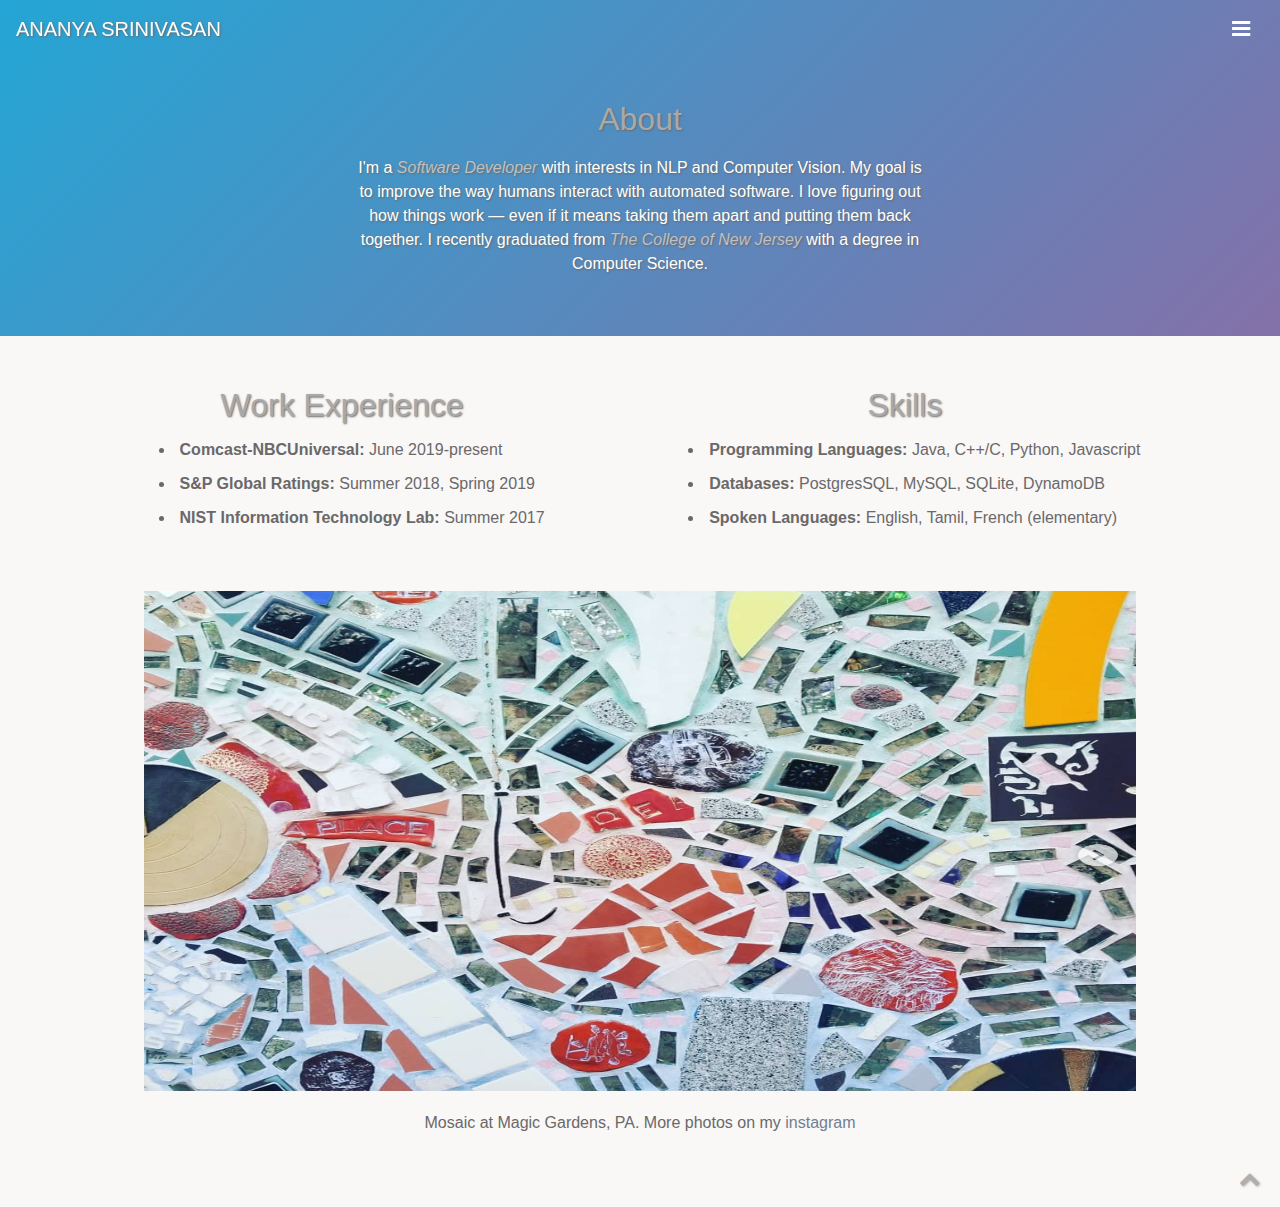
<file: about.html>
<!DOCTYPE html>
<html>
	<title>Ananya Srinivasan</title>
	<meta name="viewport" content="width=device-width, initial-scale=1">
	<link rel="stylesheet" href="https://stackpath.bootstrapcdn.com/bootstrap/4.3.1/css/bootstrap.min.css" integrity="sha384-ggOyR0iXCbMQv3Xipma34MD+dH/1fQ784/j6cY/iJTQUOhcWr7x9JvoRxT2MZw1T" crossorigin="anonymous">
	<link rel="stylesheet" href="https://cdnjs.cloudflare.com/ajax/libs/font-awesome/4.7.0/css/font-awesome.min.css">
	<link rel="stylesheet" href="./styles.css">
	<script src="https://ajax.googleapis.com/ajax/libs/jquery/3.3.1/jquery.min.js"></script>
	<script src="https://stackpath.bootstrapcdn.com/bootstrap/4.0.0/js/bootstrap.min.js"></script>
	
	<head>
		<link rel="shortcut icon" type="image/x-icon" href="Screen Shot 2018-10-06 at 3.01.13 PM.png">
		<script language="JavaScript" type="text/javascript">
			$(function () {
			  $(document).scroll(function () {
				let $nav = $(".fixed-top");
				
				$nav.toggleClass('scrolled', $(this).scrollTop() > $nav.height());
			  });
			});
			
			$(function() {
				//open menu
				$('#btn').on('show.bs.dropdown', function () {
					$('.dropdown-menu').first().stop(true, true).slideDown();
					$('#icon').removeClass('fa fa-bars fa-lg');
					$('#icon').addClass('fa fa-times fa-lg');
				});
			});
			
			$(function() {
				//close menu
				$('#btn').on('hide.bs.dropdown', function () {
					$('.dropdown-menu').first().stop(true, true).slideUp();
					$('#icon').removeClass('fa fa-times fa-lg');
					$('#icon').addClass('fa fa-bars fa-lg');
				});
			});
		</script>
		
  		<style>
  		
  			#about {
  				text-align: center;
  				color: DarkGray;
  				text-shadow: 1px 1px 2px DimGray;
  			}
  			
  			#res-head {
  				text-align: center;
  				color: DarkGray;
  				text-shadow: 1px 1px 2px DimGray;
  				padding-top: 30px;
  			}
  			
  			li {
  				color: DimGray;
  				text-align: left;
  				padding: 5px;
  			}
  			
  			#hd {
  				color: white;
  				text-shadow: 1px 1px 2px DimGray;
  				width: 50%;
  				margin:0 auto;
  				text-align: center;
  				padding: 10px;
  			}
  			
  			#foot {
				padding: 20px;
				opacity: 0.5;
				float: right;
			}
  			
  			.resume {
  				margin: 0 auto;
  				display: flex;
  				flex-direction: row;
  				justify-content: space-evenly;
  				padding: 20px;
  			}
  			
  			#dd {
  				color: DimGray;
  				text-align: center;
  			}
  			
  			a {
  				color: SlateGray;
  			}
  			
  			a:hover {
  				color: SlateGray;
  			}
  		</style>
	</head>
	
	<body>
		<span id="top"></span>
		<header>
			<nav class="navbar navbar-expand fixed-top">	
				<div class="mx-auto order-0">
					<a id="head" class="navbar-brand mx-auto" href="./index.html">ANANYA SRINIVASAN</a>
				</div>
				<div class="w-100 order-3">
					<button class="navbar-nav ml-auto dropdown" id="btn">
						<a class="nav-link dropdown-toggle" href="#" id="navbarDropdownMenuLink" data-toggle="dropdown" aria-haspopup="true" aria-expanded="false">
						  <i id="icon" style="color: white;" class="fa fa-bars fa-lg"></i>
						</a>
						<div id="menu" class="dropdown-menu dropdown-menu-right" aria-labelledby="navbarDropdownMenuLink">
						  <a class="dropdown-item" href="./projects.html">Projects</a>
						  <a class="dropdown-item" href="./contact.html">Contact</a>
						</div>
					</button>
				</div>
			</nav>
		</header>
		
		<div id="outer">
			<div id="desc">
				<h4 id="about">About</h4>
				<p id="hd">I'm a <i style="color:silver;">Software Developer</i> with interests in NLP and Computer Vision. My goal is to improve the way humans interact with automated software. I love figuring out how things work — even if it means taking them apart and putting them back together. I recently graduated from <a href="https://tcnj.edu/"><i style="color:silver;">The College of New Jersey</i></a> with a degree in Computer Science.</p>
			</div>
			
			<div class="resume">
					<div class="resume-child">
						<h4 id="res-head">Work Experience</h4>
						<ul>
							<li><b>Comcast-NBCUniversal:</b> June 2019-present</li>
							<li><b>S&P Global Ratings:</b> Summer 2018, Spring 2019</li>
							<li><b>NIST Information Technology Lab:</b> Summer 2017</li>
						</ul>
					</div>
					
					<div class="resume-child">
						<h4 id="res-head">Skills</h4>
						<ul>
							<li><b>Programming Languages: </b> Java, C++/C, Python, Javascript</li>
							<li><b>Databases: </b>PostgresSQL, MySQL, SQLite, DynamoDB</li>
							<li><b>Spoken Languages: </b>English, Tamil, French (elementary)</li>
						</ul>
					</div>
			</div>
			
			<div class="resume">
				<img src="./images/mosaic.png" alt="mosaic" width="80%" height="500">
			</div>
			
			<p id="dd">Mosaic at Magic Gardens, PA. More photos on my <a href="https://www.instagram.com/ananya.mous/">instagram</a></p>
		</div>
		
		<footer>
			<a href="#top"><i id="foot" style="color: DimGray;" class="fa fa-chevron-up fa-lg"></i></a>
		</footer>
	</body>
</html>
</file>
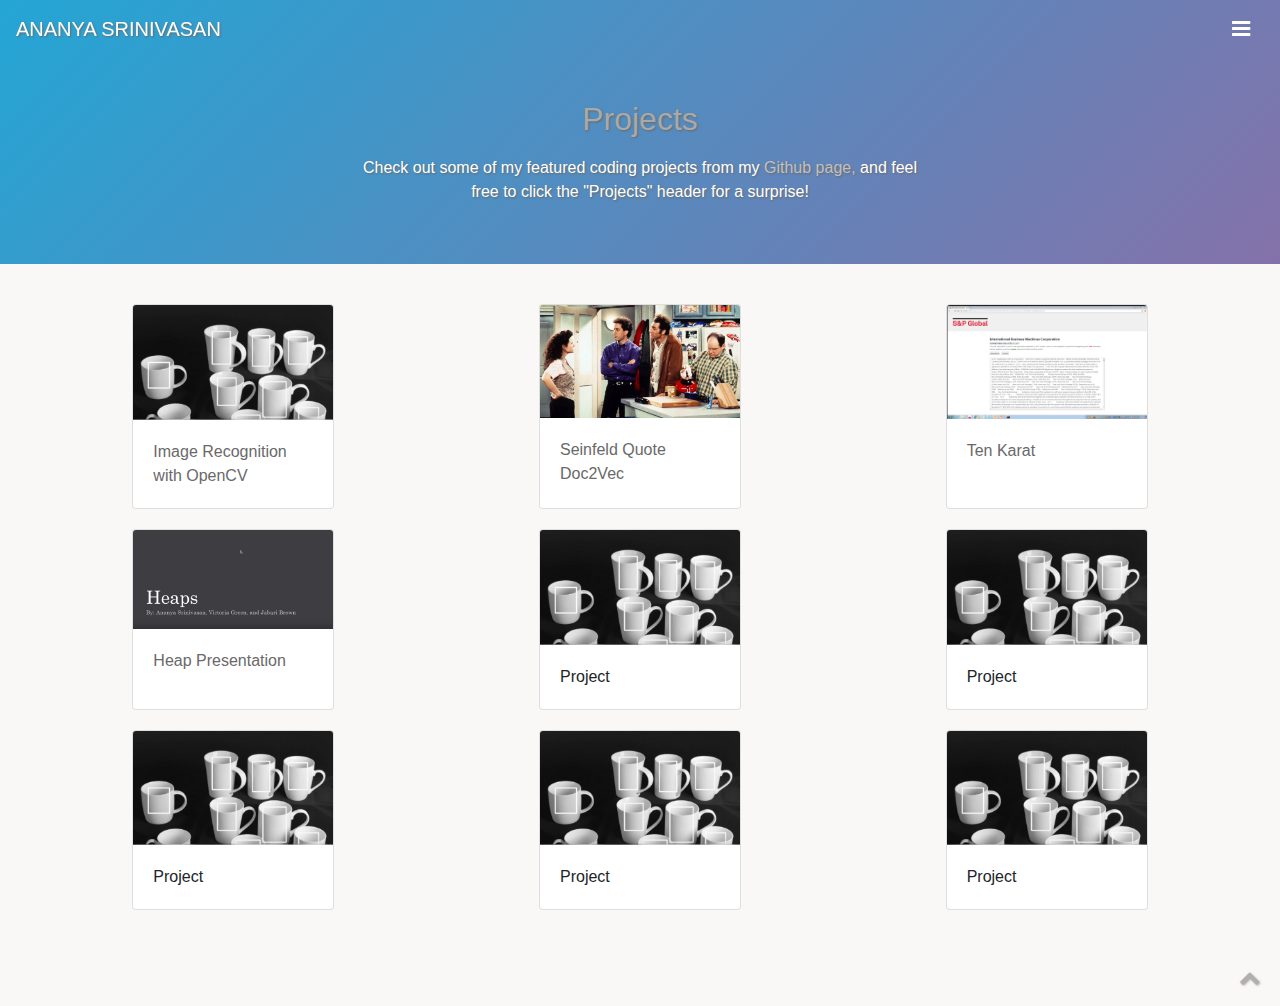
<file: projects.html>
<!DOCTYPE html>
<html>
	<title>Ananya Srinivasan</title>
	<meta name="viewport" content="width=device-width, initial-scale=1">
	<link rel="stylesheet" href="https://stackpath.bootstrapcdn.com/bootstrap/4.3.1/css/bootstrap.min.css" integrity="sha384-ggOyR0iXCbMQv3Xipma34MD+dH/1fQ784/j6cY/iJTQUOhcWr7x9JvoRxT2MZw1T" crossorigin="anonymous">
	<link rel="stylesheet" href="https://cdnjs.cloudflare.com/ajax/libs/font-awesome/4.7.0/css/font-awesome.min.css">
	<link rel="stylesheet" href="./styles.css">
	<script src="https://ajax.googleapis.com/ajax/libs/jquery/3.3.1/jquery.min.js"></script>
	<script src="https://stackpath.bootstrapcdn.com/bootstrap/4.0.0/js/bootstrap.min.js"></script>
	
	<link href='https://fonts.googleapis.com/css?family=Sofia' rel='stylesheet'>
	<link href='https://fonts.googleapis.com/css?family=Gugi' rel='stylesheet'>
	<link href='https://fonts.googleapis.com/css?family=Poppins' rel='stylesheet'>
	<link href='https://fonts.googleapis.com/css?family=Modak' rel='stylesheet'>
	<link href='https://fonts.googleapis.com/css?family=Lobster' rel='stylesheet'>
	<link href='https://fonts.googleapis.com/css?family=Source Code Pro' rel='stylesheet'>
	
	<head>
		<link rel="shortcut icon" type="image/x-icon" href="Screen Shot 2018-10-06 at 3.01.13 PM.png">
		<script language="JavaScript" type="text/javascript">
			$(function () {
			  $(document).scroll(function () {
				let $nav = $(".fixed-top");
				
				$nav.toggleClass('scrolled', $(this).scrollTop() > $nav.height());
			  });
			});
			
			$(function() {
				//open menu
				$('#btn').on('show.bs.dropdown', function () {
					$('.dropdown-menu').first().stop(true, true).slideDown();
					$('#icon').removeClass('fa fa-bars fa-lg');
					$('#icon').addClass('fa fa-times fa-lg');
				});
			});
			
			$(function() {
				//close menu
				$('#btn').on('hide.bs.dropdown', function () {
					$('.dropdown-menu').first().stop(true, true).slideUp();
					$('#icon').removeClass('fa fa-times fa-lg');
					$('#icon').addClass('fa fa-bars fa-lg');
				});
			});
			
			function fontChange(){
				let family = new Array;
				family[0] = "\"Sofia\"";
				family[1] = "\"Gugi\"";
				family[2] = "\"Poppins\"";
				family[3] = "\"Modak\"";
				family[4] = "\"Lobster\"";
				family[5] = "\"Source Code Pro\"";
				
				let randFont = Math.floor(Math.random()*family.length);
				document.getElementById("about").style.fontFamily = family[randFont];
			}
		</script>
		
  		<style>
  		
  			#about {
  				text-align: center;
  				color: DarkGray;
  				text-shadow: 1px 1px 2px DimGray;
  				cursor: pointer;
  			}
  			
  			#hd {
  				color: white;
  				text-shadow: 1px 1px 2px DimGray;
  				width: 50%;
  				margin:0 auto;
  				text-align: center;
  				padding: 10px;
  			}
  			
  			#foot {
				padding: 20px;
				opacity: 0.5;
				float: right;
			}

  			a {
  				color: Silver;
  			}
  			
  			a:hover {
  				color: SlateGray;
  			}
  			
  			#cardlink {
  				color: DimGray;
  			}
  			
  			.grid-container {
  				display: grid;
  				grid-gap: 20px;
  				grid-template-columns: auto auto auto;
  				align-items: center;
  				justify-items: center;
  				padding: 40px;
  			}
  			
  			.card {
  				height: 100%;
  			}
  			
  			.card:hover {
  				box-shadow: 2px 2px 5px 1px grey; 
  			}
  		</style>
	</head>
	
	<body>
		<span id="top"></span>
		<header>
			<nav class="navbar navbar-expand fixed-top">	
				<div class="mx-auto order-0">
					<a id="head" class="navbar-brand mx-auto" href="./index.html">ANANYA SRINIVASAN</a>
				</div>
				<div class="w-100 order-3">
					<button class="navbar-nav ml-auto dropdown" id="btn">
						<a class="nav-link dropdown-toggle" href="#" id="navbarDropdownMenuLink" data-toggle="dropdown" aria-haspopup="true" aria-expanded="false">
						  <i id="icon" style="color: white;" class="fa fa-bars fa-lg"></i>
						</a>
						<div id="menu" class="dropdown-menu dropdown-menu-right" aria-labelledby="navbarDropdownMenuLink">
						  <a class="dropdown-item" href="./about.html">About</a>
						  <a class="dropdown-item" href="./contact.html">Contact</a>
						</div>
					</button>
				</div>
			</nav>
		</header>
		
		<div id="outer">
			<div id="desc">
				<h4 id="about" onclick="fontChange()">Projects</h4>
				<p id="hd">Check out some of my featured coding projects from my <a href="https://github.com/sriniva5">Github page,</a> and feel free to click the "Projects" header for a surprise!</p>
			</div>
			
		</div>
		
		<div class="grid-container">
			<div class="card" style="max-width: 202px;">
				<a id="cardlink" href="https://github.com/sriniva5/ObjectRecognitionOpenCV">
					<!-- Image -->
					<img class="card-img-top" src="./images/opencv.png" alt="opencv">

					<!-- Text Content -->
					<div class="card-body">
					<p class="card-text">Image Recognition with OpenCV</p>
					</div>
				</a>
			</div>
			
			<div class="card" style="max-width: 202px;">
				<a id="cardlink" href="https://github.com/sriniva5/Seinfeld-Doc2Vec">
					<!-- Image -->
					<img class="card-img-top" src="./images/seinfeld.jpeg" alt="seinfeld">

					<!-- Text Content -->
					<div class="card-body">
					<p class="card-text">Seinfeld Quote Doc2Vec</p>
					</div>
				</a>
			</div>
			
			<div class="card" style="max-width: 202px;">
				<a id="cardlink" href="https://www.youtube.com/watch?v=aEccavpf7g8">
					<!-- Image -->
					<img class="card-img-top" src="./images/screenshot.png" alt="tenk">

					<!-- Text Content -->
					<div class="card-body">
					<p class="card-text">Ten Karat</p>
					</div>
				</a>
			</div>
			
			<div class="card" style="max-width: 202px;">
				<a id="cardlink" href="https://www.youtube.com/watch?v=P4CXDOxhXFg">
					<!-- Image -->
					<img class="card-img-top" src="./images/heaps.png" alt="heaps">

					<!-- Text Content -->
					<div class="card-body">
					<p class="card-text">Heap Presentation</p>
					</div>
				</a>
			</div>
			
			<div class="card" style="max-width: 202px;">
				<!-- Image -->
				<img class="card-img-top" src="./images/opencv.png" alt="opencv">

				<!-- Text Content -->
				<div class="card-body">
				<p class="card-text">Project</p>
				</div>
			</div>
			
			<div class="card" style="max-width: 202px;">
				<!-- Image -->
				<img class="card-img-top" src="./images/opencv.png" alt="opencv">

				<!-- Text Content -->
				<div class="card-body">
				<p class="card-text">Project</p>
				</div>
			</div>
			
			<div class="card" style="max-width: 202px;">
				<!-- Image -->
				<img class="card-img-top" src="./images/opencv.png" alt="opencv">

				<!-- Text Content -->
				<div class="card-body">
				<p class="card-text">Project</p>
				</div>
			</div>
			
			<div class="card" style="max-width: 202px;">
				<!-- Image -->
				<img class="card-img-top" src="./images/opencv.png" alt="opencv">

				<!-- Text Content -->
				<div class="card-body">
				<p class="card-text">Project</p>
				</div>
			</div>
			
			<div class="card" style="max-width: 202px;">
				<!-- Image -->
				<img class="card-img-top" src="./images/opencv.png" alt="opencv">

				<!-- Text Content -->
				<div class="card-body">
				<p class="card-text">Project</p>
				</div>
			</div>
		</div>
		
		<footer>
			<a href="#top"><i id="foot" style="color: DimGray;" class="fa fa-chevron-up fa-lg"></i></a>
		</footer>
	</body>
</html>
</file>
<file: styles.css>
@media (min-width: 1281px) {
	h1 {
		font-size: 5em;
		color: Silver;
	}
  	
  	h4 {
  		font-size: 2em;
  	}
  	
  	p, li {
  		font-size: 1.5em;
  	}
  	
  	#contact_btn {
  		margin-top: 2em;
  		font-size: 1.5em;
  	}
  	
  	.dropdown-item {
  		font-size: 1em;
  	}
}

@media (min-width: 1025px) and (max-width: 1280px) {
  	h1 {
		font-size: 5em;
		color: Silver;
	}
  	
  	h4 {
  		font-size: 2em;
  	}
  	
  	p, li {
  		font-size: 1em;
  	}
  	
  	#contact_btn {
  		margin-top: 2em;
  		font-size: 1.5em;
  	}
  	
  	.dropdown-item {
  		font-size: 1em;
  	}
}

@media (min-width: 768px) and (max-width: 1024px) {
	h1 {
		font-size: 5em;
		color: Silver;
	}
  	
  	h4 {
  		font-size: 2em;
  	}
  	
  	p, li {
  		font-size: 1em;
  	}
  	
  	#contact_btn {
  		margin-top: 2em;
  		font-size: 1.5em;
  	}
}

@media (min-width: 768px) and (max-width: 1024px) and (orientation: landscape) {
  	h1 {
		font-size: 3em;
		color: Silver;
	}
  	
  	h4 {
  		font-size: 1em;
  	}
  	
  	h5 {
  		font-size: 0.8em;
  	}
  	
  	input[type=text], input[type=email], input[type=message], textarea {
		font-size: 0.5em;
	}
	
	input[type=submit] {
		font-size: 0.5em;
	}
  	
  	p, li {
  		font-size: 0.5em;
  	}
  	
  	#contact_btn {
  		margin-top: 1em;
  		font-size: 1.5em;
  	}
}

@media (min-width: 481px) and (max-width: 767px) {
  	h1 {
		font-size: 2em;
		color: Silver;
	}
  	
  	h4 {
  		font-size: 1em;
  	}
  	
  	h5 {
  		font-size: 0.8em;
  	}
  	
  	p, li {
  		font-size: 0.5em;
  	}
  	
  	input[type=text], input[type=email], input[type=message], textarea {
		font-size: 0.5em;
	}
	
	input[type=submit] {
		font-size: 0.5em;
	}
	
  	#contact_btn {
  		margin-top: 1em;
  		font-size: 0.8em;
  	}
  	
  	.dropdown-item {
  		font-size: 1em;
  	}
  	
  	#head, #icon, #foot {
  		font-size: 1em;
  	}
}

@media (min-width: 320px) and (max-width: 480px) {
  	h1 {
		font-size: 2em;
		color: Silver;
	}
  	
  	h4 {
  		font-size: 1em;
  	}
  	
  	h5 {
  		font-size: 0.8em;
  	}
  	
  	p, li {
  		font-size: 0.5em;
  	}
  	
  	input[type=text], input[type=email], input[type=message], textarea {
		font-size: 0.5em;
	}
	
	input[type=submit] {
		font-size: 0.5em;
	}
  	
  	#contact_btn {
  		margin-top: 1em;
  		font-size: 0.8em;
  	}
  	
  	.dropdown-item {
  		font-size: 0.8em;
  	}
  	
  	#head, #icon, #foot {
  		font-size: 1em;
  	}
}

html {
	scroll-behavior: smooth;
  	max-width: 100%;
	overflow-x: hidden;
}
  			
body {
  	background-color: #FAF7F7;
  	max-width: 100%;
    overflow-x: hidden;
}

#social, #head, #foot {
  	color: white;
  	text-shadow: 1px 1px 2px DimGray;
}
  			
#btn {
  	position: static;
  	background-color: transparent;
  	border: none;
}

.dropdown-item {
	color: DimGray;
}

.dropdown-item:hover {
	background-color: Gray;
	color: white;
}

.dropdown-toggle::after {
	display: none;
}
			
#menu {
	background-color: #F9F7F7;
	margin-top: -5px;
	margin-right: 20px;
}

.fixed-top.scrolled {
	/*opacity: 0.8;*/
  	background-color: DimGray !important;
    transition: background-color 200ms linear;
}

#desc {
	padding-top: 100px;
	padding-left: 50px;
	padding-right: 50px;
	padding-bottom: 50px;
    background: linear-gradient(-45deg, #EE7752, #E73C7E, #23A6D5);
    background-size: 400% 400%;
    -webkit-animation: Gradient 15s ease infinite;
	-moz-animation: Gradient 15s ease infinite;
	animation: Gradient 15s ease infinite;
}

@-webkit-keyframes Gradient {
	0% {
		background-position: 0% 50%
	}
	50% {
		background-position: 100% 50%
	}
	100% {
		background-position: 0% 50%
	}
}

@-moz-keyframes Gradient {
	0% {
		background-position: 0% 50%
	}
	50% {
		background-position: 100% 50%
	}
	100% {
		background-position: 0% 50%
	}
}

@keyframes Gradient {
	0% {
		background-position: 0% 50%
	}
	50% {
		background-position: 100% 50%
	}
	100% {
		background-position: 0% 50%
	}
}
</file>
